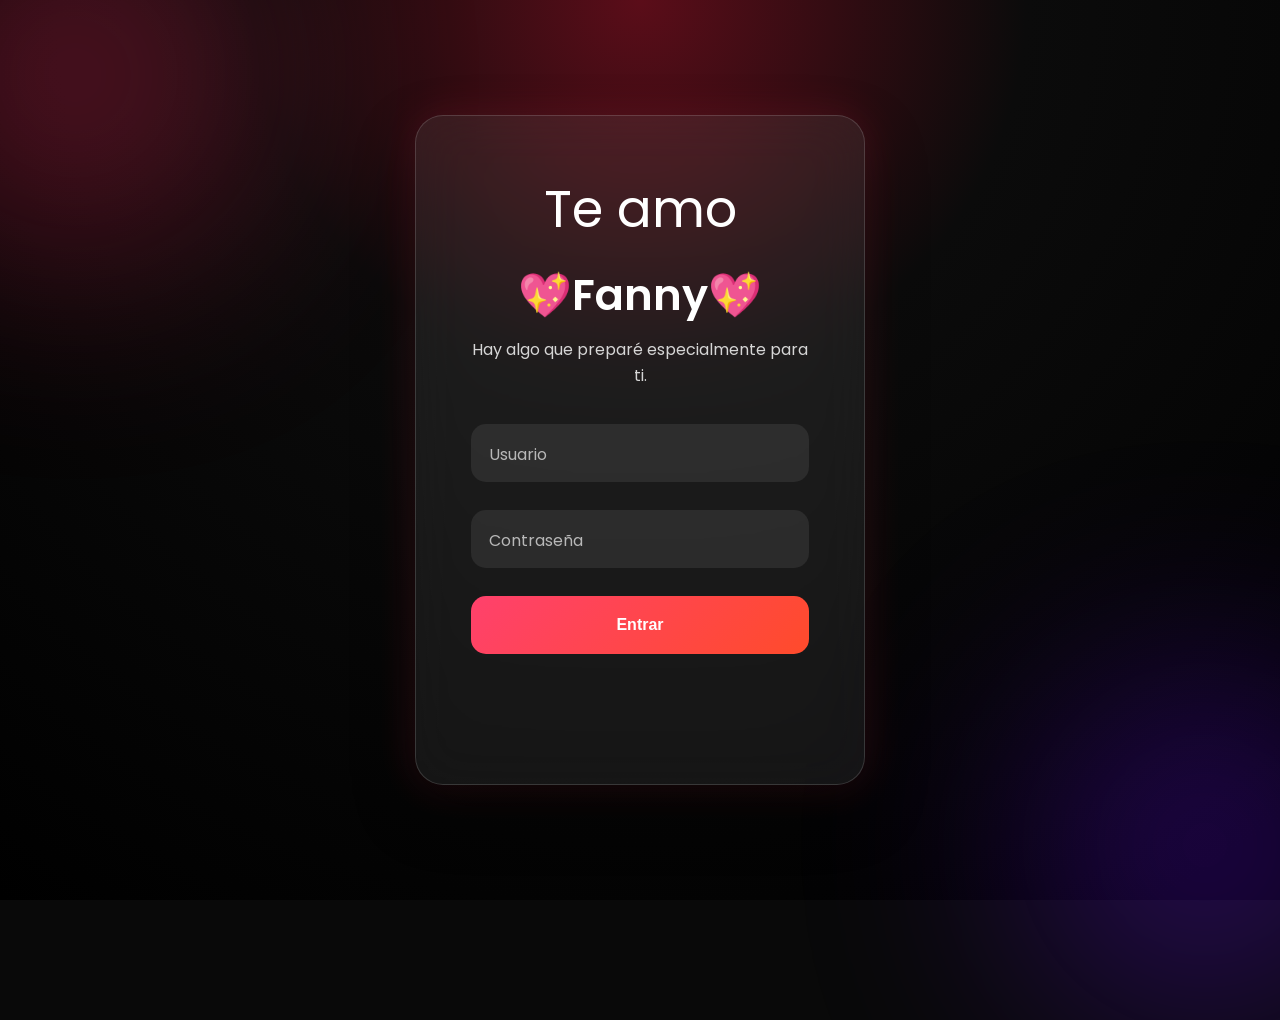
<file: Index.html>
<!DOCTYPE html>
<html lang="es">

<head>

<meta charset="UTF-8">
<meta name="viewport" content="width=device-width, initial-scale=1.0">

<title>Solo para Fanny</title>

<link rel="preconnect" href="https://fonts.googleapis.com">
<link rel="preconnect" href="https://fonts.gstatic.com" crossorigin>

<link href="https://fonts.googleapis.com/css2?family=Poppins:wght@300;400;500;600;700&display=swap" rel="stylesheet">

<link rel="stylesheet" href="styless.css">

</head>

<body>

<div class="background"></div>

<div class="glow glow1"></div>
<div class="glow glow2"></div>

<main class="container">

    <div class="card">

        <div class="logo">
            Te amo
        </div>

        <h1>💖Fanny💖</h1>

        <p>
            Hay algo que preparé especialmente para ti.
        </p>

        <form id="login">

    <div class="input">

        <input
        type="text"
        id="user"
        required
        autocomplete="off">

        <label>Usuario</label>

    </div>

    <div class="input">

        <input
        type="password"
        id="pass"
        required>

        <label>Contraseña</label>

    </div>

    <button type="submit">

        Entrar

    </button>

    <p id="message"></p>

</form>

    </div>

</main>

<script src="login.js"></script>

</body>

</html>
</file>
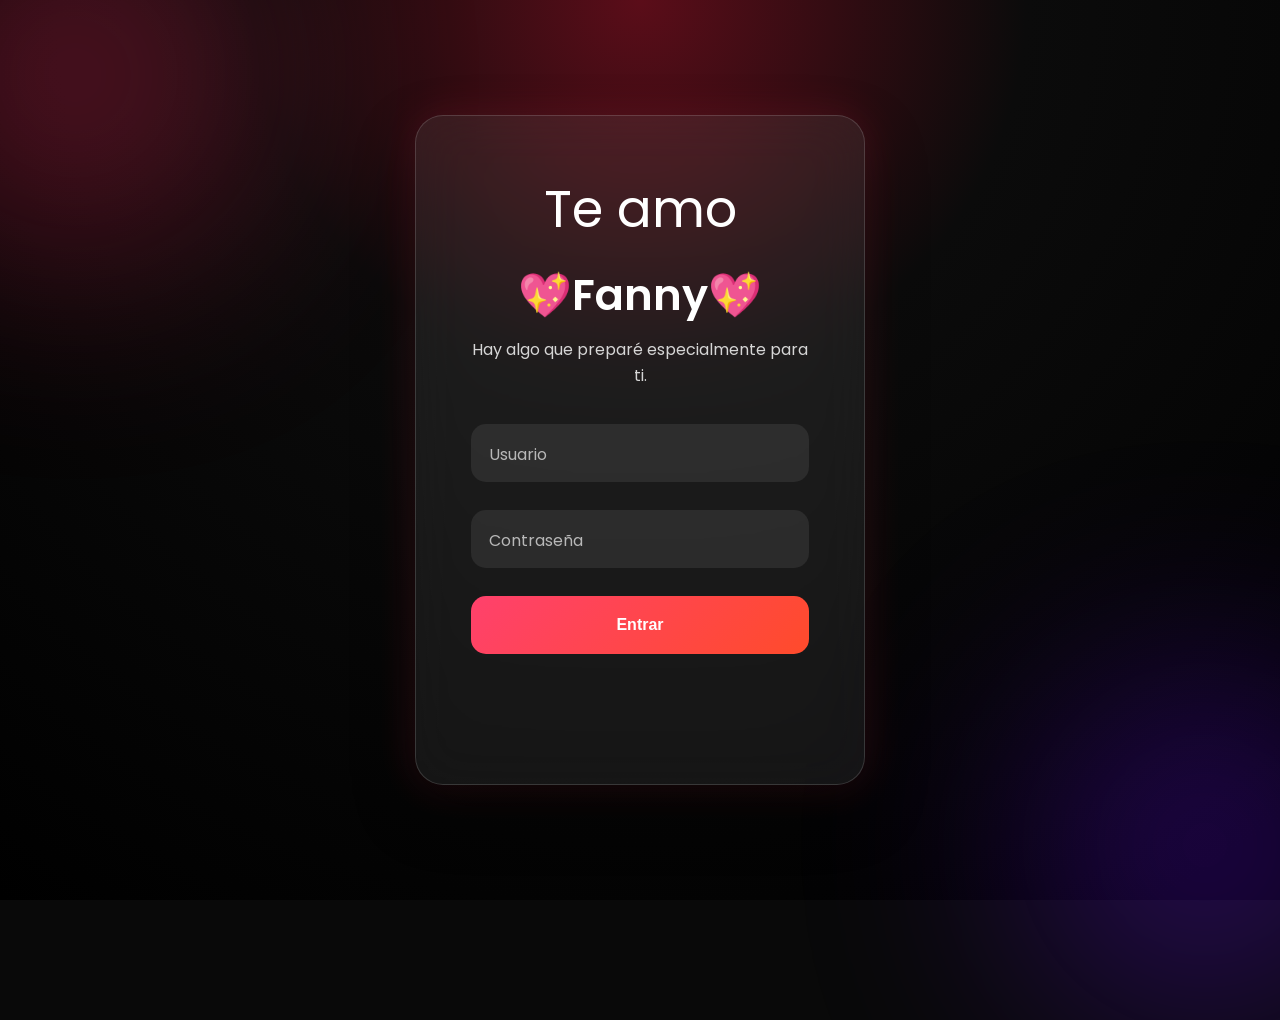
<file: index.html>
<!DOCTYPE html>
<html lang="es">

<head>

<meta charset="UTF-8">
<meta name="viewport" content="width=device-width, initial-scale=1.0">

<title>Solo para Fanny</title>

<link rel="preconnect" href="https://fonts.googleapis.com">
<link rel="preconnect" href="https://fonts.gstatic.com" crossorigin>

<link href="https://fonts.googleapis.com/css2?family=Poppins:wght@300;400;500;600;700&display=swap" rel="stylesheet">

<link rel="stylesheet" href="styless.css">

</head>

<body>

<div class="background"></div>

<div class="glow glow1"></div>
<div class="glow glow2"></div>

<main class="container">

    <div class="card">

        <div class="logo">
            Te amo
        </div>

        <h1>💖Fanny💖</h1>

        <p>
            Hay algo que preparé especialmente para ti.
        </p>

        <form id="login">

    <div class="input">

        <input
        type="text"
        id="user"
        required
        autocomplete="off">

        <label>Usuario</label>

    </div>

    <div class="input">

        <input
        type="password"
        id="pass"
        required>

        <label>Contraseña</label>

    </div>

    <button type="submit">

        Entrar

    </button>

    <p id="message"></p>

</form>

    </div>

</main>

<script src="login.js"></script>

</body>

</html>
</file>
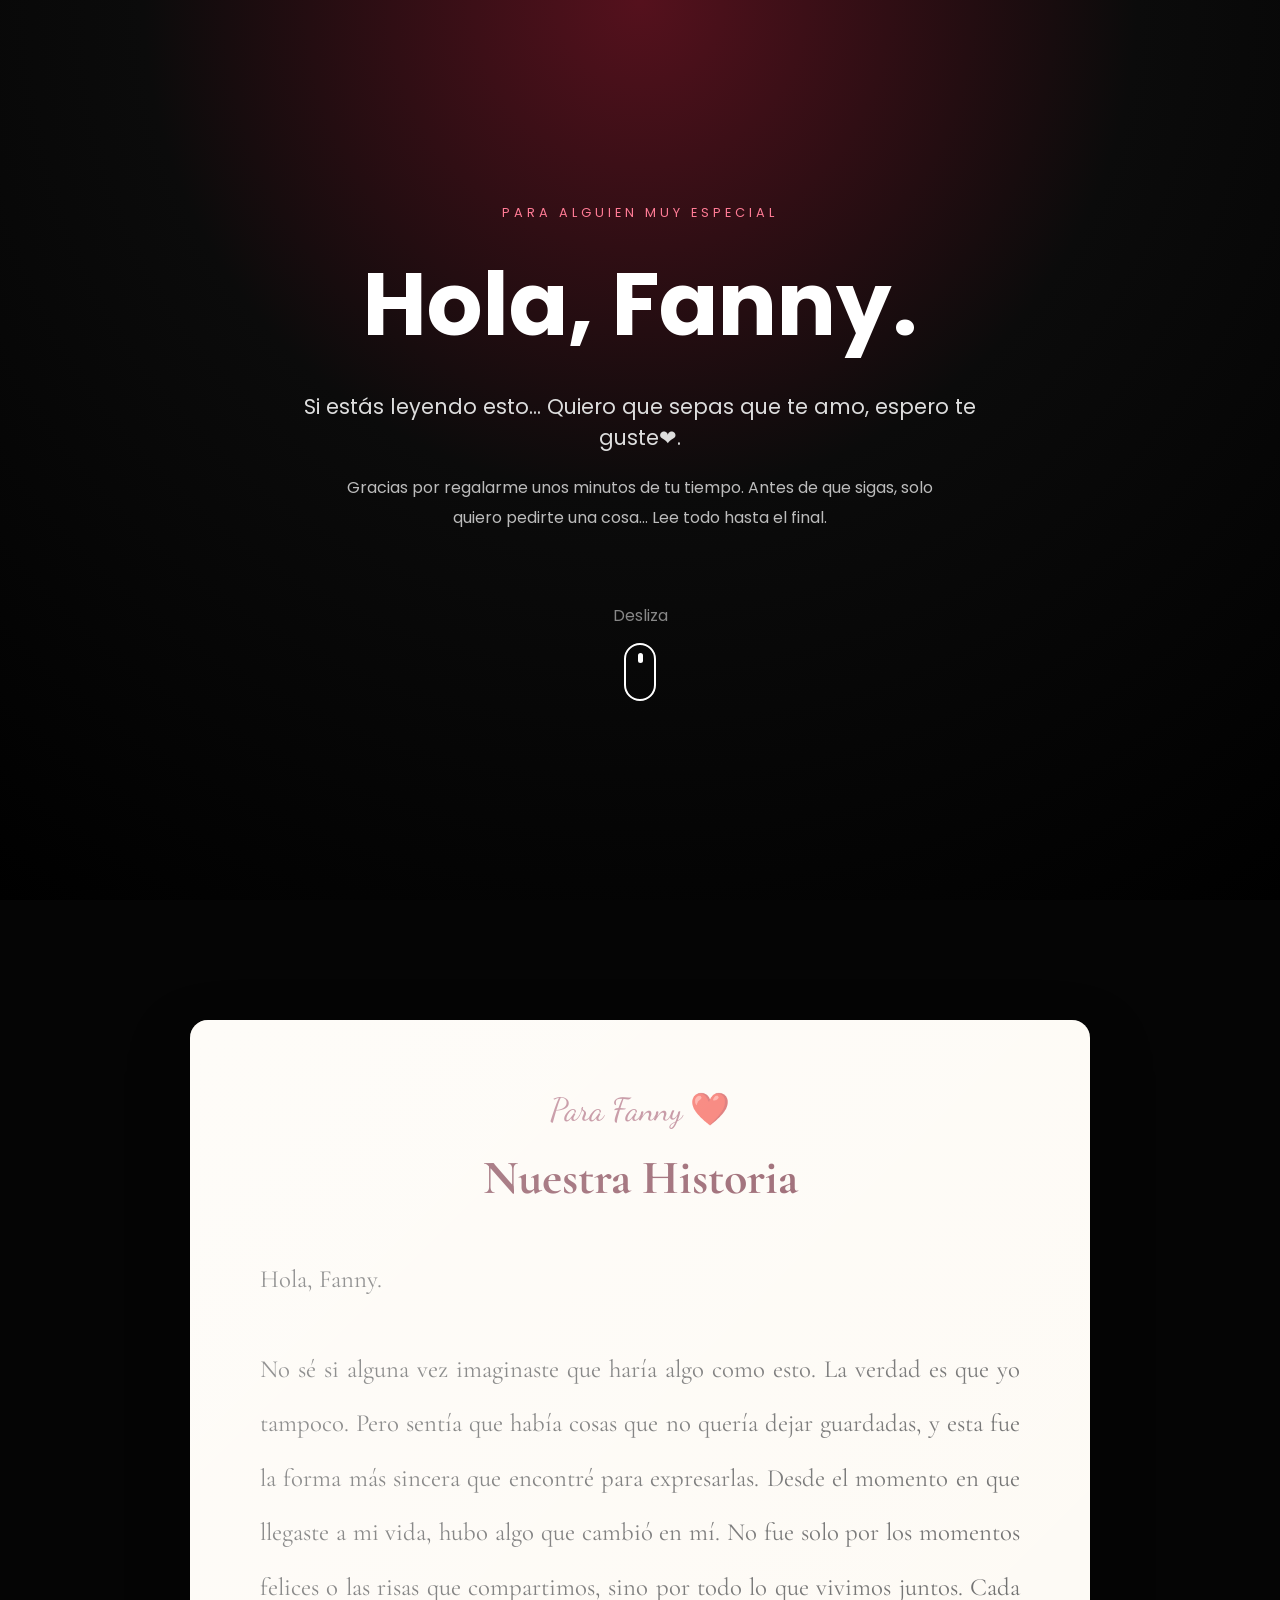
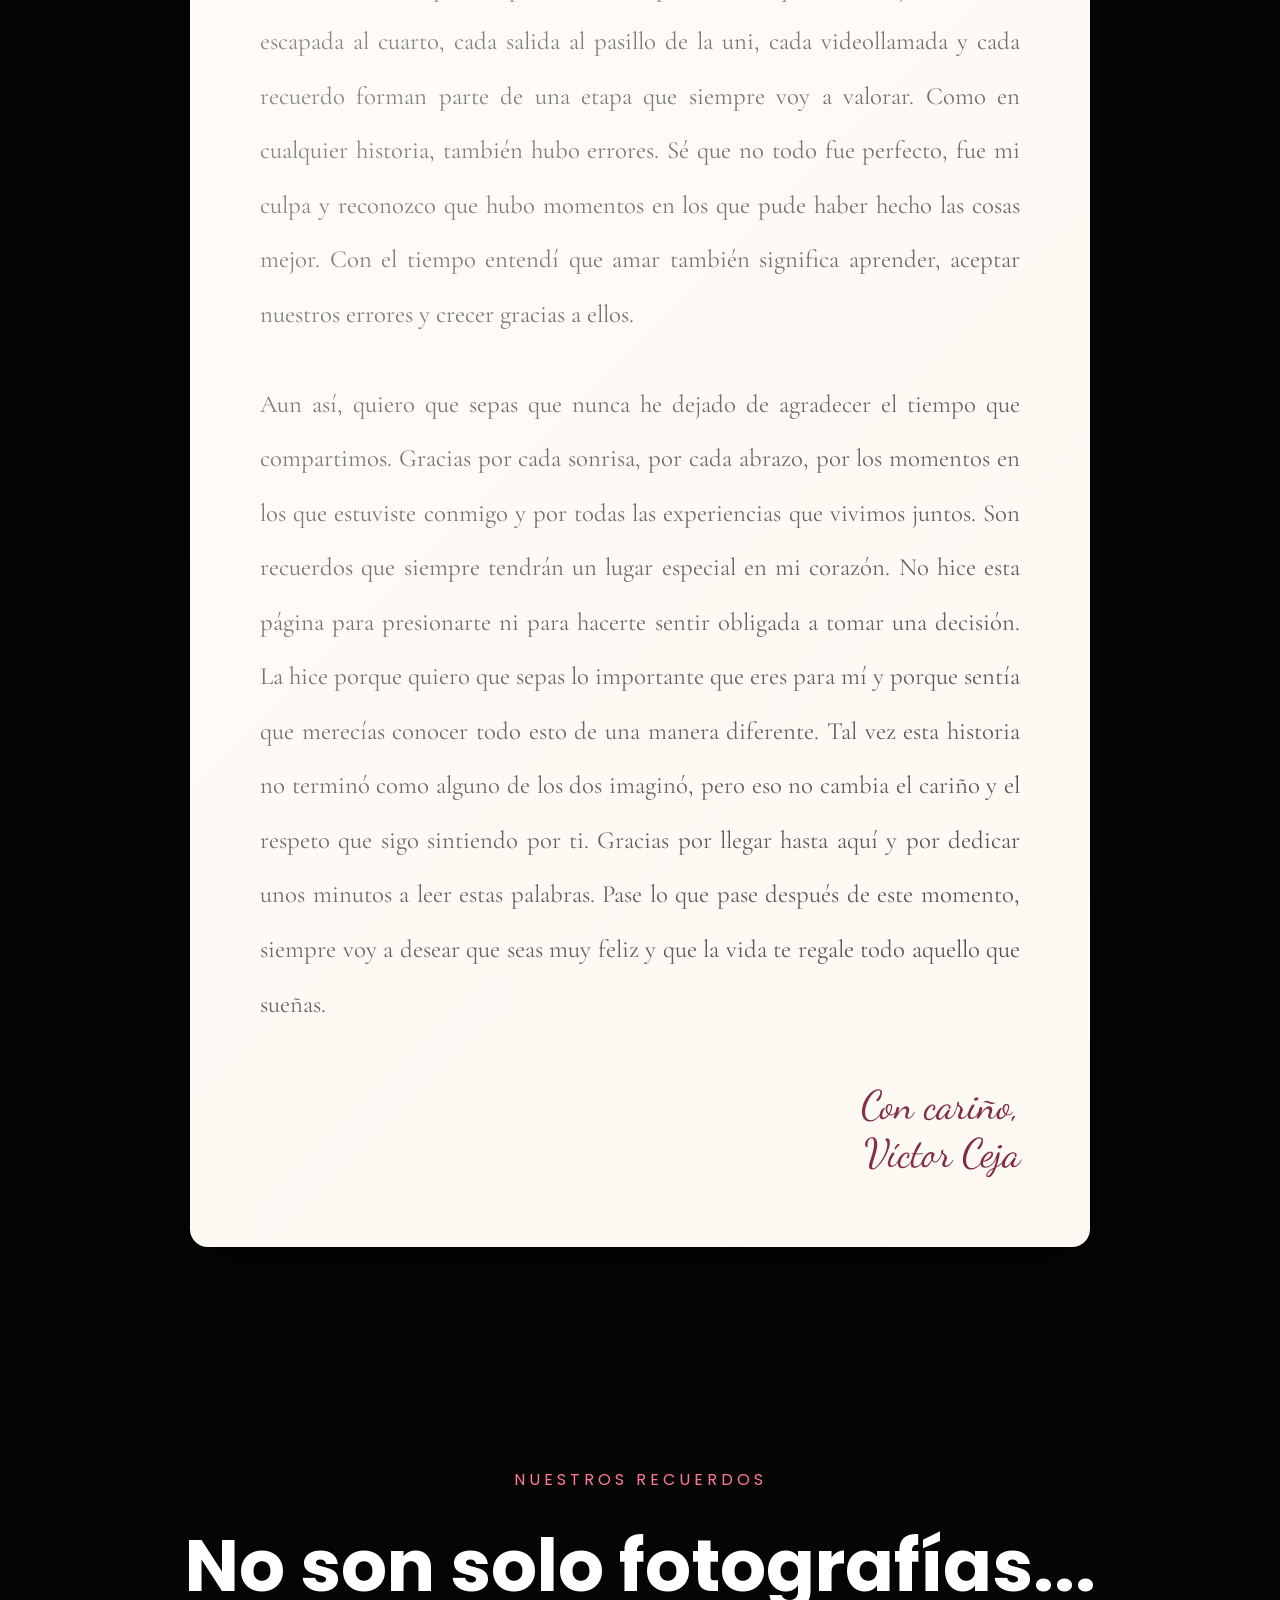
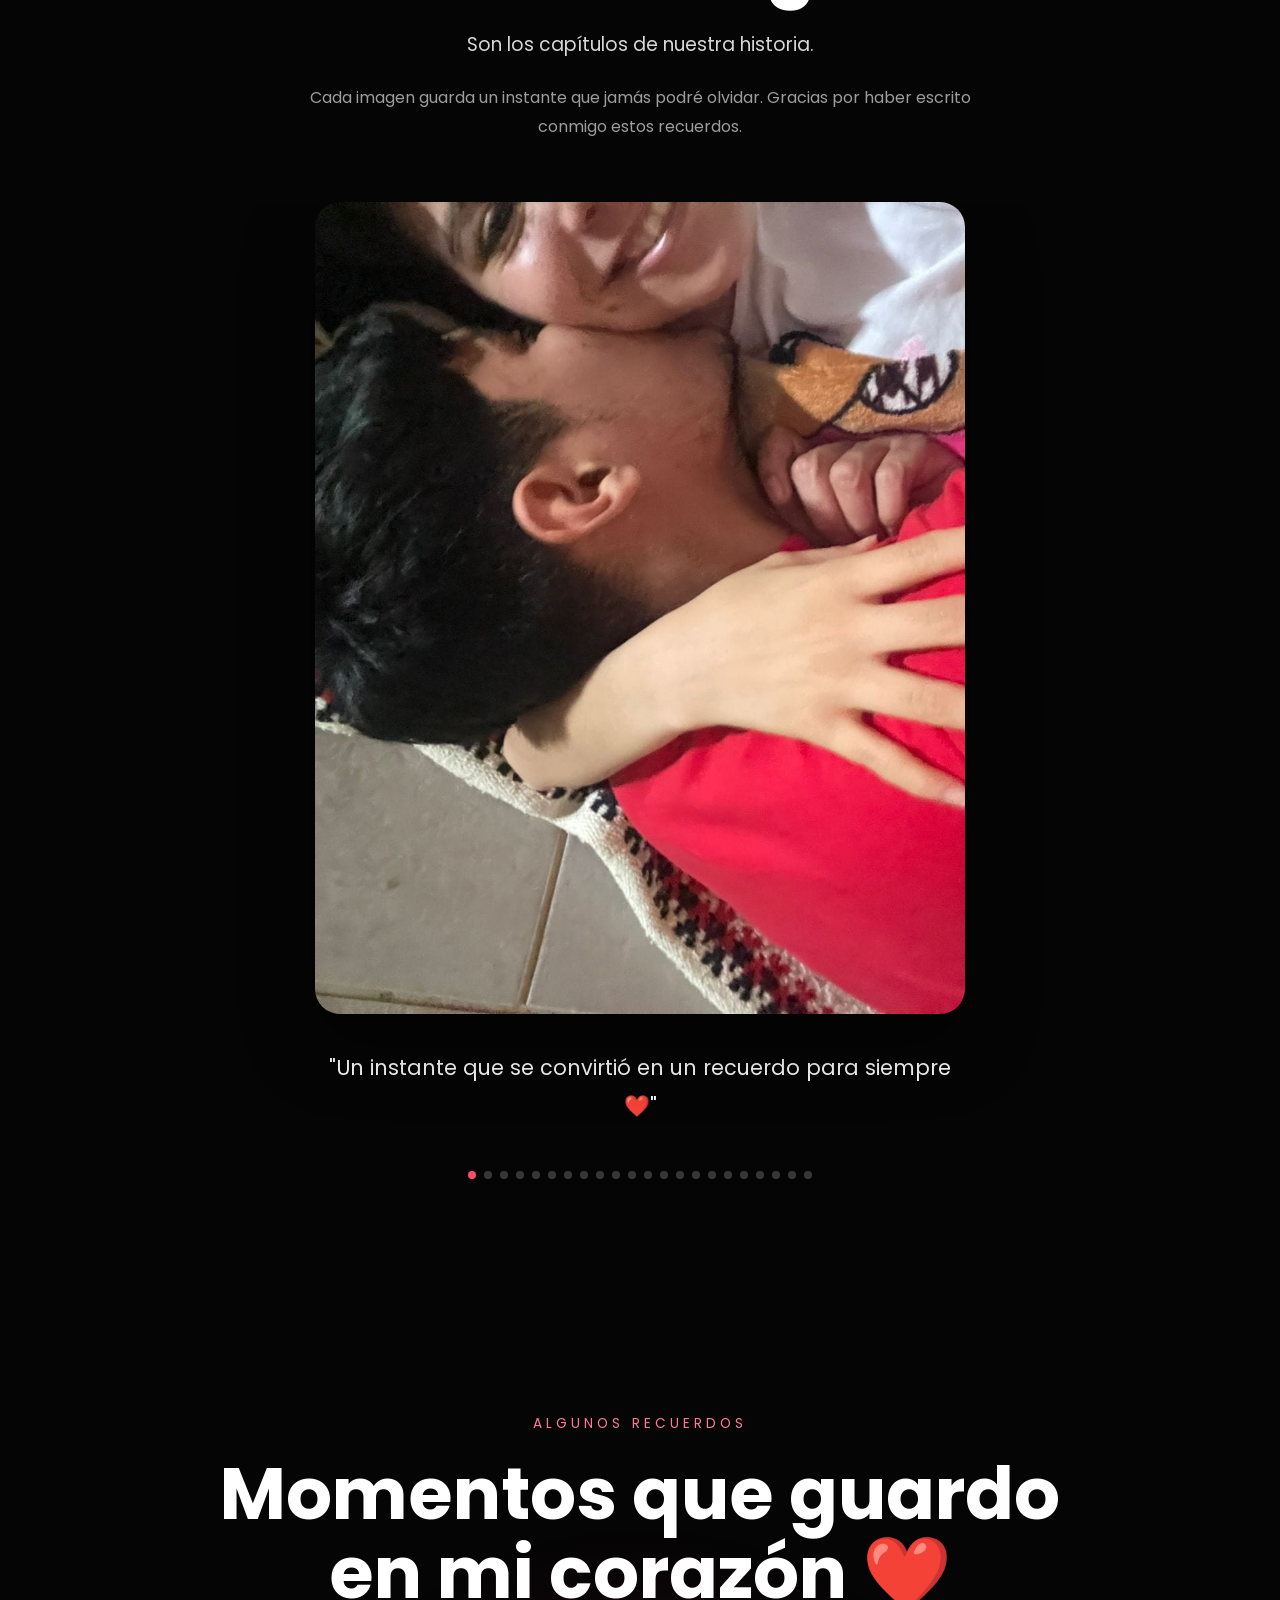
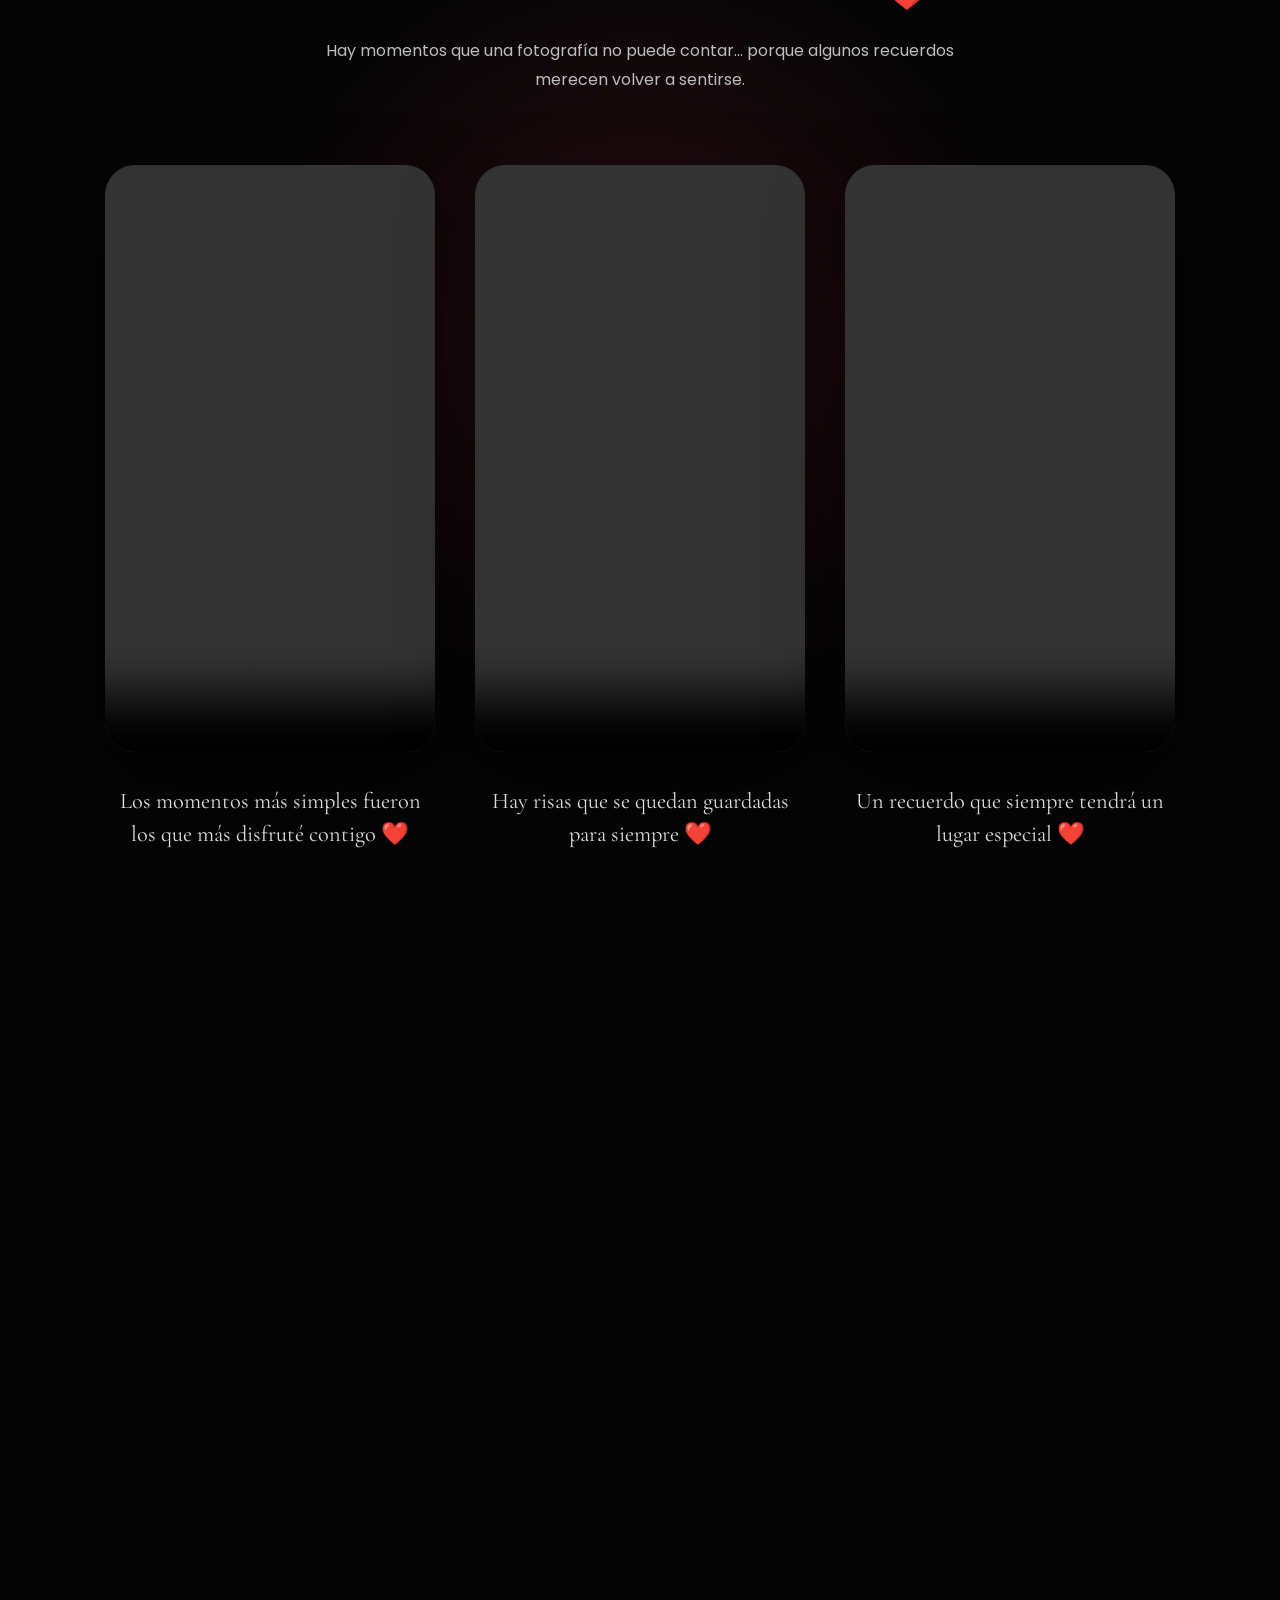
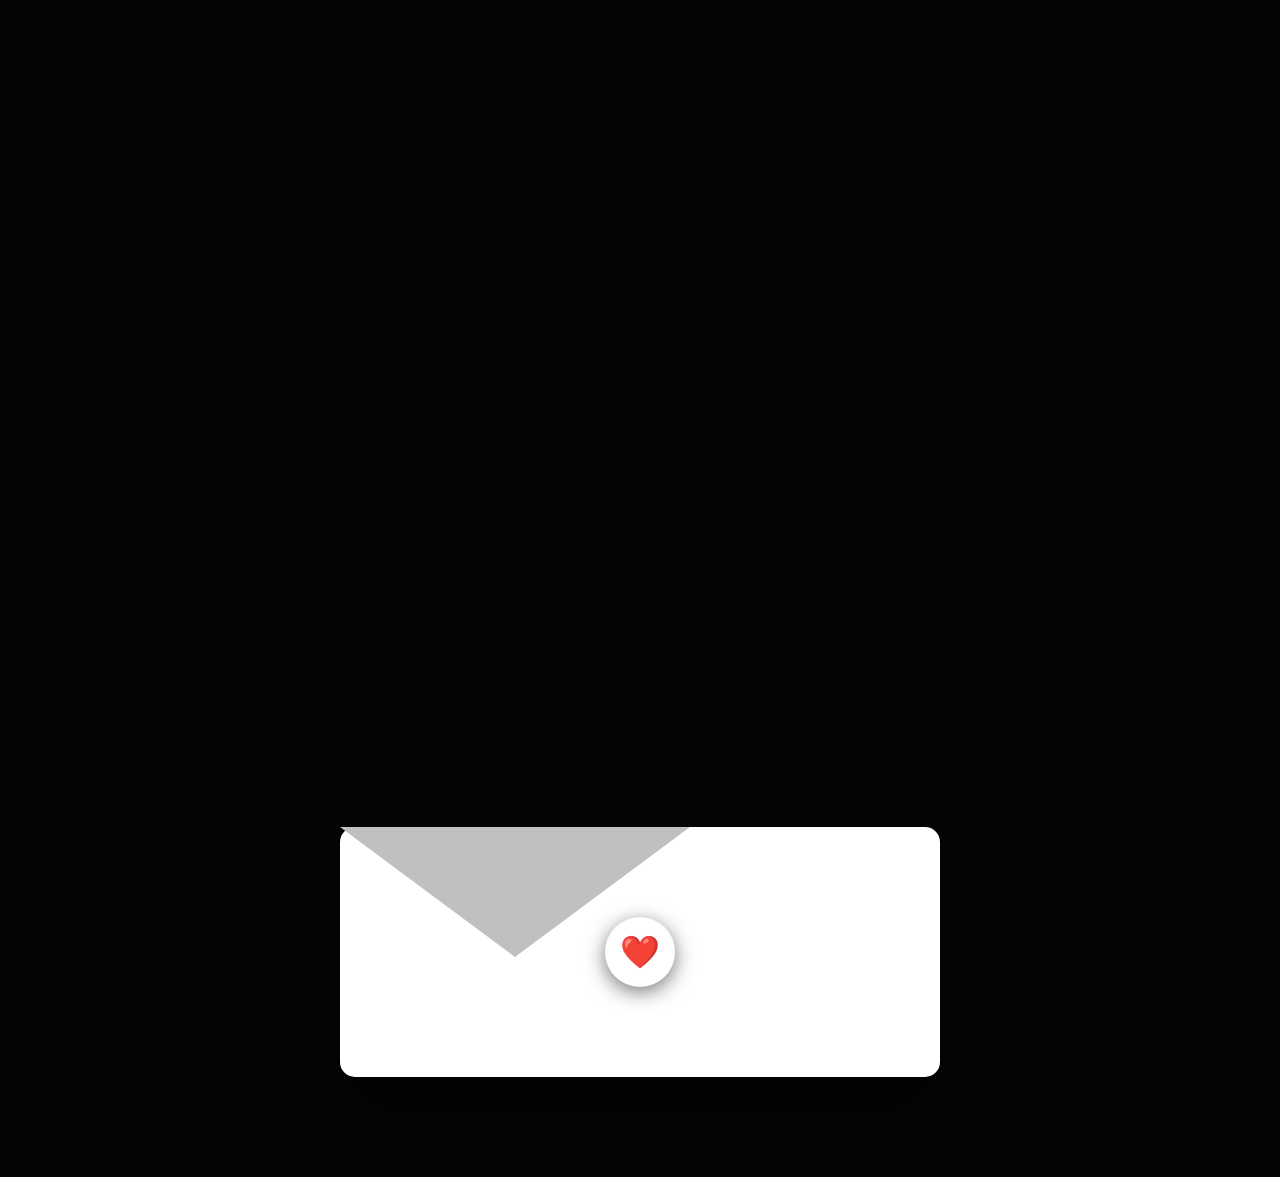
<file: home.html>
<!DOCTYPE html>
<html lang="es">

<head>

    <meta charset="UTF-8">
    <meta name="viewport" content="width=device-width, initial-scale=1.0">

    <title>Para Fanny ❤️</title>

    <link rel="preconnect" href="https://fonts.googleapis.com">
    <link rel="preconnect" href="https://fonts.gstatic.com" crossorigin>

    <link href="https://fonts.googleapis.com/css2?family=Poppins:wght@300;400;500;600;700&display=swap" rel="stylesheet">

    <link rel="preconnect" href="https://fonts.googleapis.com">

    <link rel="preconnect" href="https://fonts.gstatic.com" crossorigin>
    <link
    rel="stylesheet"
    href="https://cdn.jsdelivr.net/npm/swiper@11/swiper-bundle.min.css"
    />
    <link href="https://fonts.googleapis.com/css2?family=Cormorant+Garamond:wght@400;500;600;700&family=Dancing+Script:wght@500;600;700&family=Poppins:wght@300;400;500;600&display=swap" rel="stylesheet">
    <link href="https://fonts.googleapis.com/css2?family=Lora:wght@400;500;600&display=swap" rel="stylesheet">

    <link rel="stylesheet" href="home.css">

</head>

<body>

<div class="background"></div>

<!-- Partículas -->
<div id="particles"></div>

<!-- HERO -->
<section class="hero">

    <div class="hero-content">

        <span class="small-text">
            Para alguien muy especial
        </span>

        <h1>
            Hola, Fanny.
        </h1>

        <p class="subtitle">
            Si estás leyendo esto...
            Quiero que sepas que te amo, espero te guste❤.
        </p>

        <p class="description">

            Gracias por regalarme unos minutos de tu tiempo.

            Antes de que sigas, solo quiero pedirte una cosa...

            Lee todo hasta el final.

        </p>

        <div class="scroll">

            <span>Desliza</span>

            <div class="mouse">

                <div class="wheel"></div>

            </div>

        </div>

    </div>

</section>

<!-- Segunda sección -->

<section class="story-section">

    <div class="story-paper">

        <span class="story-date">
            Para Fanny ❤️
        </span>

        <h2>Nuestra Historia</h2>

        <div class="story-text">

            <p>

                Hola, Fanny.

            </p>

            <p>

                No sé si alguna vez imaginaste que haría algo como esto. La verdad es que yo tampoco. Pero sentía que había cosas que no quería dejar guardadas, y esta fue la forma más sincera que encontré para expresarlas.

Desde el momento en que llegaste a mi vida, hubo algo que cambió en mí. No fue solo por los momentos felices o las risas que compartimos, sino por todo lo que vivimos juntos. Cada escapada al cuarto, cada salida al pasillo de la uni, cada videollamada y cada recuerdo forman parte de una etapa que siempre voy a valorar.

Como en cualquier historia, también hubo errores. Sé que no todo fue perfecto, fue mi culpa y reconozco que hubo momentos en los que pude haber hecho las cosas mejor. Con el tiempo entendí que amar también significa aprender, aceptar nuestros errores y crecer gracias a ellos.

            </p>

            <p>

                Aun así, quiero que sepas que nunca he dejado de agradecer el tiempo que compartimos. Gracias por cada sonrisa, por cada abrazo, por los momentos en los que estuviste conmigo y por todas las experiencias que vivimos juntos. Son recuerdos que siempre tendrán un lugar especial en mi corazón.

No hice esta página para presionarte ni para hacerte sentir obligada a tomar una decisión. La hice porque quiero que sepas lo importante que eres para mí y porque sentía que merecías conocer todo esto de una manera diferente.

Tal vez esta historia no terminó como alguno de los dos imaginó, pero eso no cambia el cariño y el respeto que sigo sintiendo por ti.

Gracias por llegar hasta aquí y por dedicar unos minutos a leer estas palabras. Pase lo que pase después de este momento, siempre voy a desear que seas muy feliz y que la vida te regale todo aquello que sueñas.

            </p>

        </div>

        <div class="signature">

            Con cariño,

            <br>

            Víctor Ceja

        </div>

    </div>

</section>

<section class="gallery-section">

    <span class="gallery-subtitle">

        Nuestros recuerdos

    </span>

    <h2>

        No son solo fotografías...

    </h2>

    <h3>

        Son los capítulos de nuestra historia.

    </h3>

    <p class="gallery-description">

        Cada imagen guarda un instante que jamás podré olvidar.
        Gracias por haber escrito conmigo estos recuerdos.

    </p>

    <div class="swiper memoriesSwiper">

        <div class="swiper-wrapper">

            <!-- Foto -->

            <div class="swiper-slide">

                <img src="Recursos/1.jpeg" loading="lazy">

                <div class="memory-text">

                    "Un instante que se convirtió en un recuerdo para siempre ❤️"

                </div>

            </div>

            <div class="swiper-slide">

                <img src="Recursos/2.jpeg" loading="lazy">

                <div class="memory-text">

                    "No sabía que ese momento sería uno de los más bonitos de mi vida ❤️"

                </div>

            </div>

            <div class="swiper-slide">

                <img src="Recursos/3.jpeg" loading="lazy">

                <div class="memory-text">

                    "Una fotografía, un recuerdo y una historia que siempre llevaré conmigo ❤️"

                </div>

            </div>

            <div class="swiper-slide">

                <img src="Recursos/4.jpeg" loading="lazy">

                <div class="memory-text">

                    "Gracias por cada sonrisa que quedó guardada en mi memoria ❤️"

                </div>

            </div>

            <div class="swiper-slide">

                <img src="Recursos/5.jpeg" loading="lazy">

                <div class="memory-text">

                    "Hay momentos que pasan rápido, pero nunca dejan de sentirse especiales ❤️"

                </div>

            </div>

            <div class="swiper-slide">

                <img src="Recursos/6.jpeg" loading="lazy">

                <div class="memory-text">

                    "Un pequeño instante que significó mucho más de lo que imaginábamos ❤️"

                </div>

            </div>

            <div class="swiper-slide">

                <img src="Recursos/7.jpeg" loading="lazy">

                <div class="memory-text">

                    "Cada recuerdo contigo tiene un lugar especial en mi corazón ❤️"

                </div>

            </div>

            <div class="swiper-slide">

                <img src="Recursos/8.jpeg" loading="lazy">

                <div class="memory-text">

                    "No era solo una foto, era un momento que quería conservar para siempre ❤️"

                </div>

            </div>

            <div class="swiper-slide">

                <img src="Recursos/9.jpeg" loading="lazy">

                <div class="memory-text">

                    "Al mirar esta imagen recuerdo la felicidad de aquel día ❤️"

                </div>

            </div>

            <div class="swiper-slide">

                <img src="Recursos/10.jpeg" loading="lazy">

                <div class="memory-text">

                    "Algunas personas llegan a nuestra vida y dejan huellas difíciles de borrar ❤️"

                </div>

            </div>

            <div class="swiper-slide">

                <img src="Recursos/11.jpeg" loading="lazy">

                <div class="memory-text">

                   "Este fue uno de esos momentos donde todo parecía estar bien ❤️"

                </div>

            </div>

            <div class="swiper-slide">

                <img src="Recursos/12.jpeg" loading="lazy">

                <div class="memory-text">

                    "Gracias por formar parte de una etapa que siempre recordaré ❤️"

                </div>

            </div>

            <div class="swiper-slide">

                <img src="Recursos/13.jpeg" loading="lazy">

                <div class="memory-text">

                    "Los mejores recuerdos no siempre son los más grandes, sino los más sinceros ❤️"

                </div>

            </div>

            <div class="swiper-slide">

                <img src="Recursos/14.jpeg" loading="lazy">

                <div class="memory-text">

                    "Una sonrisa tuya podía convertir cualquier día en uno especial ❤️"

                </div>

            </div>

            <div class="swiper-slide">

                <img src="Recursos/15.jpeg" loading="lazy">

                <div class="memory-text">

                    "Cada fotografía guarda una pequeña parte de nuestra historia ❤️"

                </div>

            </div>

            <div class="swiper-slide">

                <img src="Recursos/16.jpeg" loading="lazy">

                <div class="memory-text">

                    "Aunque el tiempo pase, algunos momentos siempre encuentran la forma de volver ❤️"

                </div>

            </div>

            <div class="swiper-slide">

                <img src="Recursos/17.jpeg" loading="lazy">

                <div class="memory-text">

                    "Me quedo con la alegría de haber vivido este momento contigo ❤️"

                </div>

            </div>

            <div class="swiper-slide">

                <img src="Recursos/18.jpeg" loading="lazy">

                <div class="memory-text">

                    "Hay recuerdos que no necesitan palabras, solo una mirada para volver a sentirlos ❤️"

                </div>

            </div>

            <div class="swiper-slide">

                <img src="Recursos/19.jpeg" loading="lazy">

                <div class="memory-text">

                    "Esta imagen guarda una historia que siempre tendrá un lugar en mí ❤️"

                </div>

            </div>

            <div class="swiper-slide">

                <img src="Recursos/20.jpeg" loading="lazy">

                <div class="memory-text">

                    "Gracias por las risas, los momentos y todo lo que aprendimos juntos ❤️"

                </div>

            </div>

            <div class="swiper-slide">

                <img src="Recursos/21.jpeg" loading="lazy">

                <div class="memory-text">

                   "No son solo recuerdos, son páginas de una historia que significó mucho para mí ❤️"

                </div>

            </div>

            <div class="swiper-slide">

                <img src="Recursos/22.jpeg" loading="lazy">

                <div class="memory-text">

                   "Para mi es y siempre sera el mejor detalle que nadie tuvo conmigo❤"

                </div>

            </div>

        </div>

        <div class="swiper-pagination"></div>

    </div>

</section>

<section class="videos-section">

    <span class="videos-subtitle">
        Algunos recuerdos
    </span>

    <h2>
        Momentos que guardo<br>
        en mi corazón ❤️
    </h2>

    <p class="videos-description">
        Hay momentos que una fotografía no puede contar...
        porque algunos recuerdos merecen volver a sentirse.
    </p>


    <div class="videos-container">


        <!-- VIDEO 1 -->

        <div class="video-card">

            <video 
            src="Recursos/3.mp4"
            controls
            playsinline
            preload="metadata">
            </video>

            <p>
                Los momentos más simples fueron
                los que más disfruté contigo ❤️
            </p>

        </div>



        <!-- VIDEO 2 -->

        <div class="video-card">

            <video 
            src="Recursos/1.mp4"
            controls
            playsinline
            preload="metadata">
            </video>

            <p>
                Hay risas que se quedan guardadas
                para siempre ❤️
            </p>

        </div>



        <!-- VIDEO 3 -->

        <div class="video-card">

            <video 
            src="Recursos/2.mp4"
            controls
            playsinline
            preload="metadata">
            </video>

            <p>
                Un recuerdo que siempre tendrá
                un lugar especial ❤️
            </p>

        </div>


    </div>


</section>

<section class="letter-section">


    <div class="letter-container">


        <!-- SOBRE -->

        <div class="envelope" id="envelope">


            <div class="flap"></div>


            <div class="seal">
                ❤️
            </div>


        </div>



        <!-- CARTA -->


        <div class="letter">


            <div class="letter-content">


                <span class="letter-date">
                    Para Mi Chaparrita de ojitos bonitos ❤️
                </span>


                <h2>
                    Una carta para ti
                </h2>


                <p>
                    Mi Fanny ❤️

No sé cómo empezar esta carta, porque hay cosas que durante mucho tiempo he querido decirte y siento que ninguna palabra alcanza para explicar todo lo que llevo dentro.

Primero quiero decirte algo que quizá debí decirte mucho antes: perdón.

Perdón por las veces en las que no hice las cosas bien, por no haber tenido la valentía de hablarte con la verdad cuando debía hacerlo. Hoy entiendo que mi miedo a perderte me hizo tomar una mala decisión, porque intenté proteger algo que amaba, pero terminé lastimando justamente a la persona que más quería cuidar.

Sé que una disculpa no puede borrar lo que pasó, y sé que las cosas no vuelven a ser iguales solo porque alguien diga que está arrepentido. Pero quiero que sepas que con el tiempo he pensado mucho en todo, en mis errores, en mis decisiones y en todo lo que pude haber hecho diferente.

Porque cuando miro hacia atrás, no solo recuerdo el final de nuestra historia. Recuerdo todo lo bonito que vivimos.

Recuerdo cuando me salía de mi salón solo para ir a verte al tuyo, porque unos minutos contigo valían más que cualquier otra cosa. Recuerdo esas veces en las que buscábamos la manera de estar juntos, porque simplemente disfrutábamos compartir nuestro tiempo.

Recuerdo esas noches, esos momentos en los que parecía que el mundo se detenía y lo único que importaba era estar contigo.

Pero si hay recuerdos que guardo con más cariño, son esos días en los que faltábamos a clases para estar juntos. Días donde no necesitábamos hacer algo extraordinario para ser felices. Solo estar ahí, platicando, viendo películas, riéndonos por cualquier cosa y disfrutando nuestra compañía como si no existiera nada más.

Y creo que ahí entendí algo: que lo especial nunca estuvo en el lugar ni en lo que hacíamos, sino en la persona con la que lo compartía.

Contigo.
                </p>


                <p>
                    Extraño muchas cosas de ti, Fanny.

Extraño tu forma de quererme, esa manera tan tuya de demostrar cariño sin miedo. Extraño esa versión de ti que se entregaba con tanta sinceridad, como alguien que estaba descubriendo el amor y lo mostraba con todo su corazón.

Nunca voy a olvidar todos esos detalles que tenías conmigo. Esos chocolates con pequeñas notas, esas palabras donde me decías que era el mejor hombre, que estaba guapo y que me amabas. Tal vez en ese momento no dimensioné completamente lo bonito que era recibir algo así, pero hoy entiendo que tenía frente a mí a alguien que me quería de una manera muy especial.

Me apoyaste, me cuidaste y estuviste conmigo en momentos donde quizá no siempre supe valorar todo lo que hacías por mí.

Y quiero que sepas que sí lo recuerdo. Recuerdo tu amor. Recuerdo tu forma de estar para mí. Recuerdo a la persona tan increíble que eres.

Estos meses separados me han hecho pensar mucho. Me han hecho entender que amar a alguien no solo es decirle cosas bonitas o disfrutar los momentos felices. También es ser honesto, cuidar sus sentimientos y tener la madurez para hacer las cosas bien.

Y eso es algo que estoy aprendiendo.

No hice esta carta para presionarte, ni para pedirte que olvides todo lo que pasó. Sé que tú también tienes tus sentimientos, tus heridas y tu propia manera de ver las cosas.

Solo quería que supieras que sigues siendo alguien demasiado importante para mí.

Que te extraño.

Que extraño nuestras risas, nuestras conversaciones, nuestros momentos y esa tranquilidad que sentía cuando estaba contigo.

Y sobre todo, que lamento haber lastimado a una persona que solo quería quererme.

Si algún día la vida nos permite volver a coincidir de una manera diferente, me gustaría que conocieras una versión de mí que aprendió de sus errores, que sabe valorar lo que tiene y que entiende que alguien como tú no se da por sentado.

Gracias por cada abrazo, cada sonrisa, cada detalle y cada momento que me regalaste.

Gracias por haber sido una parte tan bonita de mi vida.

Siempre voy a guardar nuestra historia con mucho cariño.

Con todo mi amor❤️
                </p>


                <div class="signature">

                    Víctor Ceja

                </div>


            </div>


        </div>



        <p class="open-text">
            Toca el sobre para abrirlo ❤️
        </p>


    </div>


</section>



<script src="https://cdn.jsdelivr.net/npm/swiper@11/swiper-bundle.min.js"></script>


<script src="home.js"></script>


<script src="home.js"></script>






</body>
</html>
</file>
<file: styless.css>
/* ==========================
        GOOGLE FONT
========================== */

@import url('https://fonts.googleapis.com/css2?family=Poppins:wght@300;400;500;600;700&display=swap');

/* ==========================
        RESET
========================== */

*{
    margin:0;
    padding:0;
    box-sizing:border-box;
}

html{
    font-size:16px;
    scroll-behavior:smooth;
}

body{

    font-family:'Poppins',sans-serif;

    min-height:100vh;

    display:flex;

    justify-content:center;

    align-items:center;

    overflow:hidden;

    background:#090909;

    color:#fff;

}

/* ==========================
      FONDO
========================== */

.background{

    position:fixed;

    inset:0;

    background:
    radial-gradient(circle at top,#5b0d19 0%,#0b0b0b 35%,#000 100%);

    z-index:-3;

}

/* ==========================
      GLOW
========================== */

.glow{

    position:absolute;

    width:350px;

    height:350px;

    border-radius:50%;

    filter:blur(120px);

    opacity:.35;

    animation:float 9s ease-in-out infinite;

}

.glow1{

    background:#ff295e;

    top:-100px;

    left:-100px;

}

.glow2{

    background:#6610f2;

    bottom:-120px;

    right:-100px;

    animation-delay:3s;

}

@keyframes float{

    0%,100%{

        transform:translateY(0);

    }

    50%{

        transform:translateY(40px);

    }

}

/* ==========================
      CONTENEDOR
========================== */

.container{

    width:100%;

    display:flex;

    justify-content:center;

    align-items:center;

    padding:25px;

}

/* ==========================
      TARJETA
========================== */

.card{

    width:min(420px,100%);

    padding:45px 35px;

    border-radius:28px;

    background:rgba(255,255,255,.07);

    border:1px solid rgba(255,255,255,.15);

    backdrop-filter:blur(25px);

    -webkit-backdrop-filter:blur(25px);

    box-shadow:

    0 25px 60px rgba(0,0,0,.45),

    0 0 40px rgba(255,60,90,.18);

    text-align:center;

    animation:show .9s ease;

}

/* ==========================
      LOGO
========================== */

.logo{

    font-size:3.2rem;

    margin-bottom:15px;

}

/* ==========================
      TITULOS
========================== */

.card h1{

    font-size:2.3rem;

    font-weight:600;

    margin-bottom:10px;

}

.card p{

    color:#d6d6d6;

    line-height:1.6;

    margin-bottom:35px;

}

/* ==========================
      INPUTS
========================== */

.input{

    position:relative;

    margin-bottom:28px;

}

.input input{

    width:100%;

    height:58px;

    border:none;

    outline:none;

    border-radius:15px;

    background:rgba(255,255,255,.08);

    color:#fff;

    padding:0 18px;

    font-size:1rem;

    transition:.3s;

}

.input input:focus{

    border:1px solid #ff4d79;

    background:rgba(255,255,255,.12);

}

.input label{

    position:absolute;

    left:18px;

    top:18px;

    color:#b8b8b8;

    pointer-events:none;

    transition:.25s;

}

.input input:focus + label,
.input input:valid + label{

    top:-10px;

    left:14px;

    font-size:.78rem;

    background:#101010;

    padding:2px 8px;

    border-radius:20px;

    color:#ff6b8d;

}

/* ==========================
      BOTON
========================== */

button{

    width:100%;

    height:58px;

    border:none;

    border-radius:15px;

    cursor:pointer;

    font-size:1rem;

    font-weight:600;

    color:white;

    background:linear-gradient(135deg,#ff416c,#ff4b2b);

    transition:.35s;

}

button:hover{

    transform:translateY(-3px);

    box-shadow:0 15px 35px rgba(255,70,100,.4);

}

button:active{

    transform:scale(.98);

}

/* ==========================
      ANIMACION
========================== */

@keyframes show{

    from{

        opacity:0;

        transform:translateY(35px);

    }

    to{

        opacity:1;

        transform:translateY(0);

    }

}

/* ==========================
      TABLET
========================== */

@media (min-width:768px){

.card{

    padding:55px;

}

.card h1{

    font-size:2.7rem;

}

}

/* ==========================
      DESKTOP
========================== */

@media (min-width:1200px){

.card{

    width:450px;

}

}
/* Mensaje */

#message{

    margin-top:18px;

    min-height:22px;

    font-size:.95rem;

    font-weight:500;

    color:#ff7070;

    transition:.3s;

}

/* Animación de error */

.shake{

    animation:shake .5s;

}

@keyframes shake{

0%{transform:translateX(0);}
20%{transform:translateX(-8px);}
40%{transform:translateX(8px);}
60%{transform:translateX(-8px);}
80%{transform:translateX(8px);}
100%{transform:translateX(0);}

}
</file>
<file: home.css>
*{
    margin:0;
    padding:0;
    box-sizing:border-box;
}

html{

    scroll-behavior:smooth;

}

body{

    font-family:"Poppins",sans-serif;

    background:#050505;

    color:white;

    overflow-x:hidden;

}

.background{

    position:fixed;

    inset:0;

    background:

    radial-gradient(circle at top,
    #55111d,
    #0b0b0b 45%,
    #000);

    z-index:-3;

}

/* HERO */

.hero{

    min-height:100vh;

    display:flex;

    justify-content:center;

    align-items:center;

    text-align:center;

    padding:25px;

}

.hero-content{

    max-width:700px;

}

.small-text{

    color:#ff7b95;

    letter-spacing:4px;

    text-transform:uppercase;

    font-size:.8rem;

}

.hero h1{

    font-size:clamp(3rem,8vw,5.5rem);

    margin-top:15px;

    margin-bottom:20px;

    font-weight:700;

}

.subtitle{

    font-size:1.3rem;

    color:#ddd;

    margin-bottom:20px;

}

.description{

    color:#bcbcbc;

    line-height:1.9;

    max-width:600px;

    margin:auto;

}

.scroll{

    margin-top:70px;

}

.scroll span{

    display:block;

    margin-bottom:15px;

    color:#888;

}

.mouse{

    width:32px;

    height:58px;

    border:2px solid white;

    border-radius:30px;

    margin:auto;

    position:relative;

}

.wheel{

    width:5px;

    height:10px;

    background:white;

    border-radius:20px;

    margin:auto;

    margin-top:8px;

    animation:scroll 2s infinite;

}

@keyframes scroll{

    0%{

        transform:translateY(0);

        opacity:1;

    }

    100%{

        transform:translateY(20px);

        opacity:0;

    }

}
/* ===========================
        NUESTRA HISTORIA
=========================== */

.story-section{

    min-height:100vh;

    display:flex;

    justify-content:center;

    align-items:center;

    padding:120px 20px;

}

/* Hoja */

.story-paper{

    width:min(900px,95%);

    background:#fdf9f2;

    color:#444;

    border-radius:18px;

    padding:70px;

    position:relative;

    box-shadow:

    0 25px 60px rgba(0,0,0,.35);

}

/* brillo */

.story-paper::before{

    content:"";

    position:absolute;

    inset:0;

    border-radius:18px;

    background:

    linear-gradient(

    135deg,

    rgba(255,255,255,.5),

    transparent

    );

    pointer-events:none;

}

/* Fecha */

.story-date{

    display:block;

    text-align:center;

    color:#a55b6f;

    font-family:'Dancing Script',cursive;

    font-size:2rem;

    margin-bottom:20px;

}

/* Titulo */

.story-paper h2{

    text-align:center;

    font-size:3rem;

    margin-bottom:45px;

    color:#6e2333;

    font-family:'Cormorant Garamond',serif;

    font-weight:700;

}

/* Texto */

.story-text{

    font-family:'Cormorant Garamond',serif;

    font-size:1.55rem;

    line-height:2.2;

    text-align:justify;

}

/* Párrafos */

.story-text p{

    margin-bottom:35px;

}

/* Firma */

.signature{

    margin-top:60px;

    text-align:right;

    font-family:'Dancing Script',cursive;

    font-size:2.4rem;

    color:#7d2338;

}

/* Responsive */

@media(max-width:768px){

.story-paper{

    padding:35px;

}

.story-paper h2{

    font-size:2.3rem;

}

.story-text{

    font-size:1.25rem;

    line-height:1.9;

}

.signature{

    font-size:2rem;

}

}
/*==================================
            GALERÍA
==================================*/

.gallery-section{

    min-height:100vh;

    display:flex;

    flex-direction:column;

    justify-content:center;

    align-items:center;

    padding:100px 20px;

}

.gallery-subtitle{

    color:#ff7a93;

    letter-spacing:4px;

    text-transform:uppercase;

    margin-bottom:20px;

}

.gallery-section h2{

    font-size:clamp(2.5rem,6vw,4.5rem);

    text-align:center;

    margin-bottom:10px;

}

.gallery-section h3{

    color:#d7d7d7;

    font-weight:400;

    margin-bottom:25px;

    text-align:center;

}

.gallery-description{

    max-width:700px;

    text-align:center;

    color:#9d9d9d;

    line-height:1.8;

    margin-bottom:60px;

}

/*======================
      SWIPER
======================*/

.memoriesSwiper{

    width:100%;

    max-width:1200px;

    padding-bottom:70px;

}

.swiper-slide{

    display:flex;

    flex-direction:column;

    align-items:center;

}

.swiper-slide img{

    width:100%;

    max-width:650px;

    aspect-ratio:4/5;

    object-fit:cover;

    border-radius:25px;

    user-select:none;

    box-shadow:

    0 30px 70px rgba(0,0,0,.45);

    transition:.4s;

}

.swiper-slide-active img{

    transform:scale(1);

}

.swiper-slide-next img,
.swiper-slide-prev img{

    transform:scale(.85);

    opacity:.45;

}

.memory-text{

    margin-top:35px;

    font-size:1.3rem;

    color:white;

    text-align:center;

    max-width:650px;

    line-height:1.8;

}

.swiper-pagination-bullet{

    background:white !important;

}

.swiper-pagination-bullet-active{

    background:#ff4b6e !important;

}
/* ===============================
        VIDEOS
================================ */


.videos-section{

    min-height:100vh;

    padding:120px 20px;

    display:flex;

    flex-direction:column;

    align-items:center;

    justify-content:center;

    background:

    radial-gradient(circle at center,
    rgba(255,60,100,.15),
    transparent 45%);

}


.videos-subtitle{

    color:#ff7b95;

    text-transform:uppercase;

    letter-spacing:4px;

    font-size:.85rem;

    margin-bottom:20px;

}


.videos-section h2{

    text-align:center;

    font-size:clamp(2.5rem,7vw,4.5rem);

    line-height:1.1;

    margin-bottom:25px;

}


.videos-description{

    max-width:650px;

    text-align:center;

    color:#bdbdbd;

    line-height:1.8;

    margin-bottom:70px;

}



.videos-container{

    width:100%;

    display:flex;

    justify-content:center;

    gap:40px;

    flex-wrap:wrap;

}



.video-card{

    width:min(330px,90vw);

    text-align:center;

}



.video-card video{

    width:100%;

    aspect-ratio:9/16;

    object-fit:cover;

    border-radius:30px;

    background:#000;

    box-shadow:

    0 30px 70px rgba(0,0,0,.5);

    transition:.4s;

}


.video-card:hover video{

    transform:translateY(-10px);

}



.video-card p{

    margin-top:25px;

    color:#ddd;

    font-family:'Cormorant Garamond',serif;

    font-size:1.4rem;

    line-height:1.5;

}



/* CELULAR */

@media(max-width:768px){


.videos-container{

    gap:60px;

}


.video-card video{

    border-radius:22px;

}


}

/* ==========================
        CARTA
========================== */


.letter-section{

    min-height:100vh;

    display:flex;

    justify-content:center;

    align-items:center;

    padding:100px 20px;

}



.letter-container{

    position:relative;

    width:min(600px, 95%);

    min-height:500px;

    margin:auto;

}



/* ==========================
        SOBRE
========================== */


.envelope{

    width:100%;

    height:250px;

    background:#ffffff;

    position:absolute;

    bottom:0;

    border-radius:15px;

    cursor:pointer;

    box-shadow:
    0 30px 70px rgba(0,0,0,.5);

    z-index:2;

    transition:1s;

}



/* Solapa */

.flap{

    position:absolute;

    top:0;

    left:0;

    width:0;

    height:0;

    border-left:175px solid transparent;

    border-right:175px solid transparent;

    border-top:130px solid #c2bfbf;

    transform-origin:top;

    transition:1s;

    z-index:1;

}



/* Sello */

.seal{

    position:absolute;

    left:50%;

    top:50%;

    transform:translate(-50%,-50%);

    width:70px;

    height:70px;

    border-radius:50%;

    background:#ffffff;

    display:flex;

    align-items:center;

    justify-content:center;

    font-size:2rem;

    box-shadow:0 5px 20px #0008;

    z-index:4;

    transition:.5s;

}



/* ==========================
        CARTA
========================== */


.letter{

    position:relative;

    width:100%;

    background:#fff8ed;

    border-radius:15px;

    padding:50px;

    margin-top:0px;

    opacity:0;

    transform:translateY(100px);

    transition:1.5s;

    box-shadow:

    0 30px 80px rgba(0,0,0,.4);

    z-index:3;

    pointer-events:none;

}



.letter-content{

    font-family:'Lora',serif;

    color:#432b2b;

}



.letter h2{

    text-align:center;

    font-family:'Cormorant Garamond',serif;

    font-size:3rem;

    color:#7b263b;

}



.letter p{

    margin-top:25px;

    line-height:2;

    font-size:1.2rem;

}



.signature{

    text-align:right;

    margin-top:50px;

    font-family:'Dancing Script',cursive;

    font-size:2.5rem;

}



/* Texto debajo */

.open-text{

    position:absolute;

    bottom:40px;

    width:100%;

    text-align:center;

    color:#ddd;

}



/* ===============================
        ANIMACION SOBRE
================================ */


/* abrir solapa */

.envelope.open .flap{

    transform:rotateX(180deg);

}



/* desaparecer sello */

.seal.hide{

    opacity:0;

    transform:

    translate(-50%,-50%)

    scale(0);

}



/* carta saliendo */

.letter.show{

    transform:translateY(0);

    opacity:1;

    pointer-events:auto;

}



/* sobre baja al abrir */

.envelope.open{

    transform:translateY(100px);

}



/* ===============================
        RESPONSIVE
================================ */


@media(max-width:600px){


    .letter{

        padding:30px 22px;

    }


    .letter p{

        font-size:1.1rem;

        line-height:1.8;

    }


    .letter h2{

        font-size:2.2rem;

    }


    .flap{

        border-left:140px solid transparent;

        border-right:140px solid transparent;

        border-top:110px solid #c2bfbf;

    }

}
</file>
